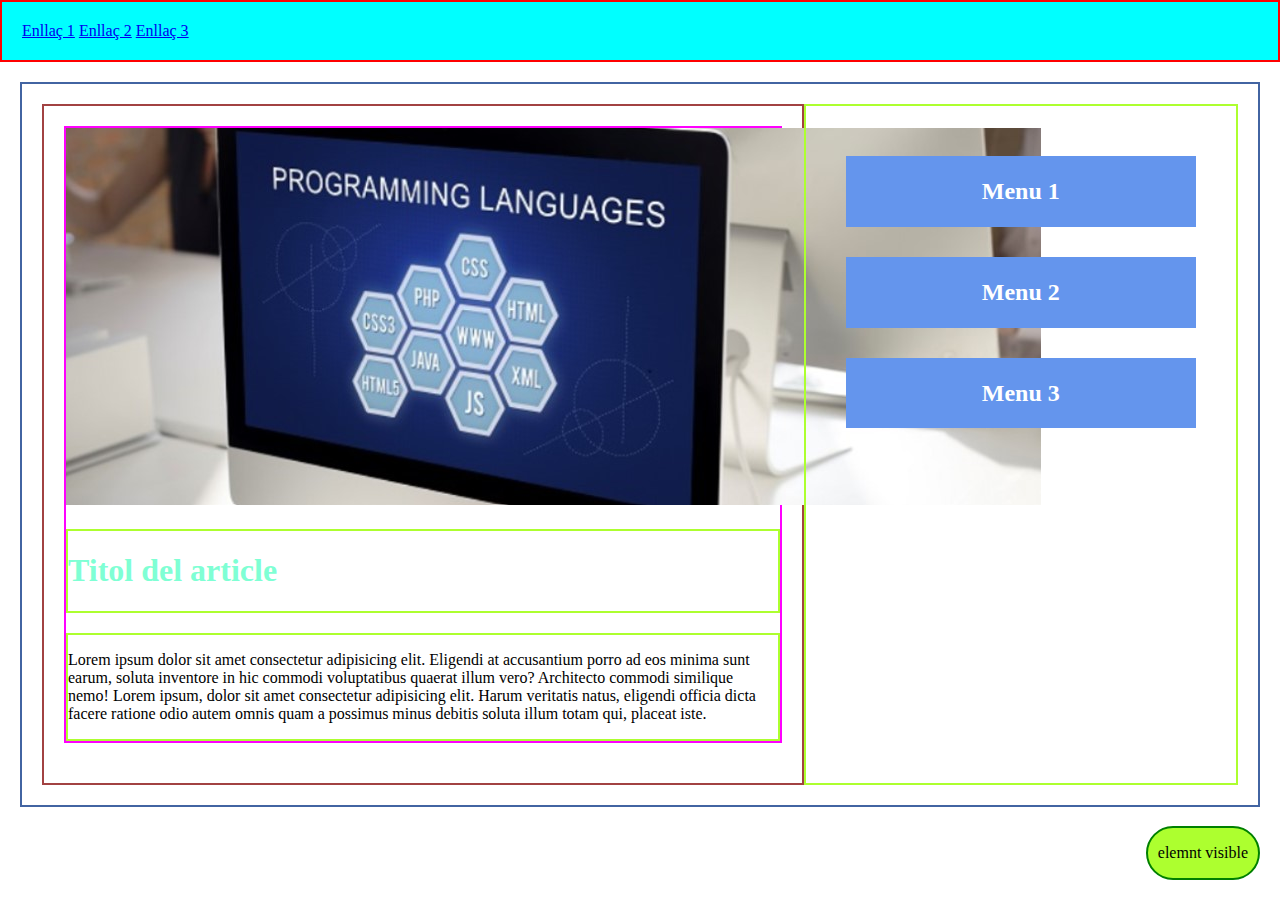
<file: index.html>
<!DOCTYPE html>
<html lang="en">
<head>
    <meta charset="UTF-8">
    <link rel="stylesheet" href="Css/Style.css">
    <title>Pagina de repàs</title>
</head>
<body>
    <nav class="menu-principal">
        <a href="#">Enllaç 1</a>
        <a href="#">Enllaç 2</a>
        <a href="#">Enllaç 3</a>
    </nav>
    <div class="container">
        <main>
                <article>
                    <div class="img-container">
                        <img src="/Img/imatge.jpg" alt="imatge on apareix una pantalla d'ordinador on ndica diferents tipues"></imatge>
                    </div>
                    <div class="container2">
                        <h1>Titol del article</h1>
                    </div>
                    <div class="container2">
                        <p>Lorem ipsum dolor sit amet consectetur adipisicing elit. Eligendi at accusantium porro ad 
                        eos minima sunt earum, soluta inventore in hic commodi voluptatibus quaerat illum vero? Architecto 
                        commodi similique nemo! Lorem ipsum, dolor sit amet consectetur adipisicing elit. Harum veritatis natus,
                        eligendi officia dicta facere ratione odio autem omnis quam a possimus minus debitis soluta illum totam qui, placeat iste.</p>
                    </div>
                </article>
        </main>
        <aside class="Menu">
                <div class="element">
                    <h2>Menu 1</h2> 
                </div>
                <div class="element">
                    <h2>Menu 2</h2>
                </div>
                <div class="element">
                    <h2>Menu 3</h2>
                    </div>
        </aside>
    </div>
    <div class="chatbot">
        <p>elemnt visible</p>
    </div>
</body>
</html>
</file>
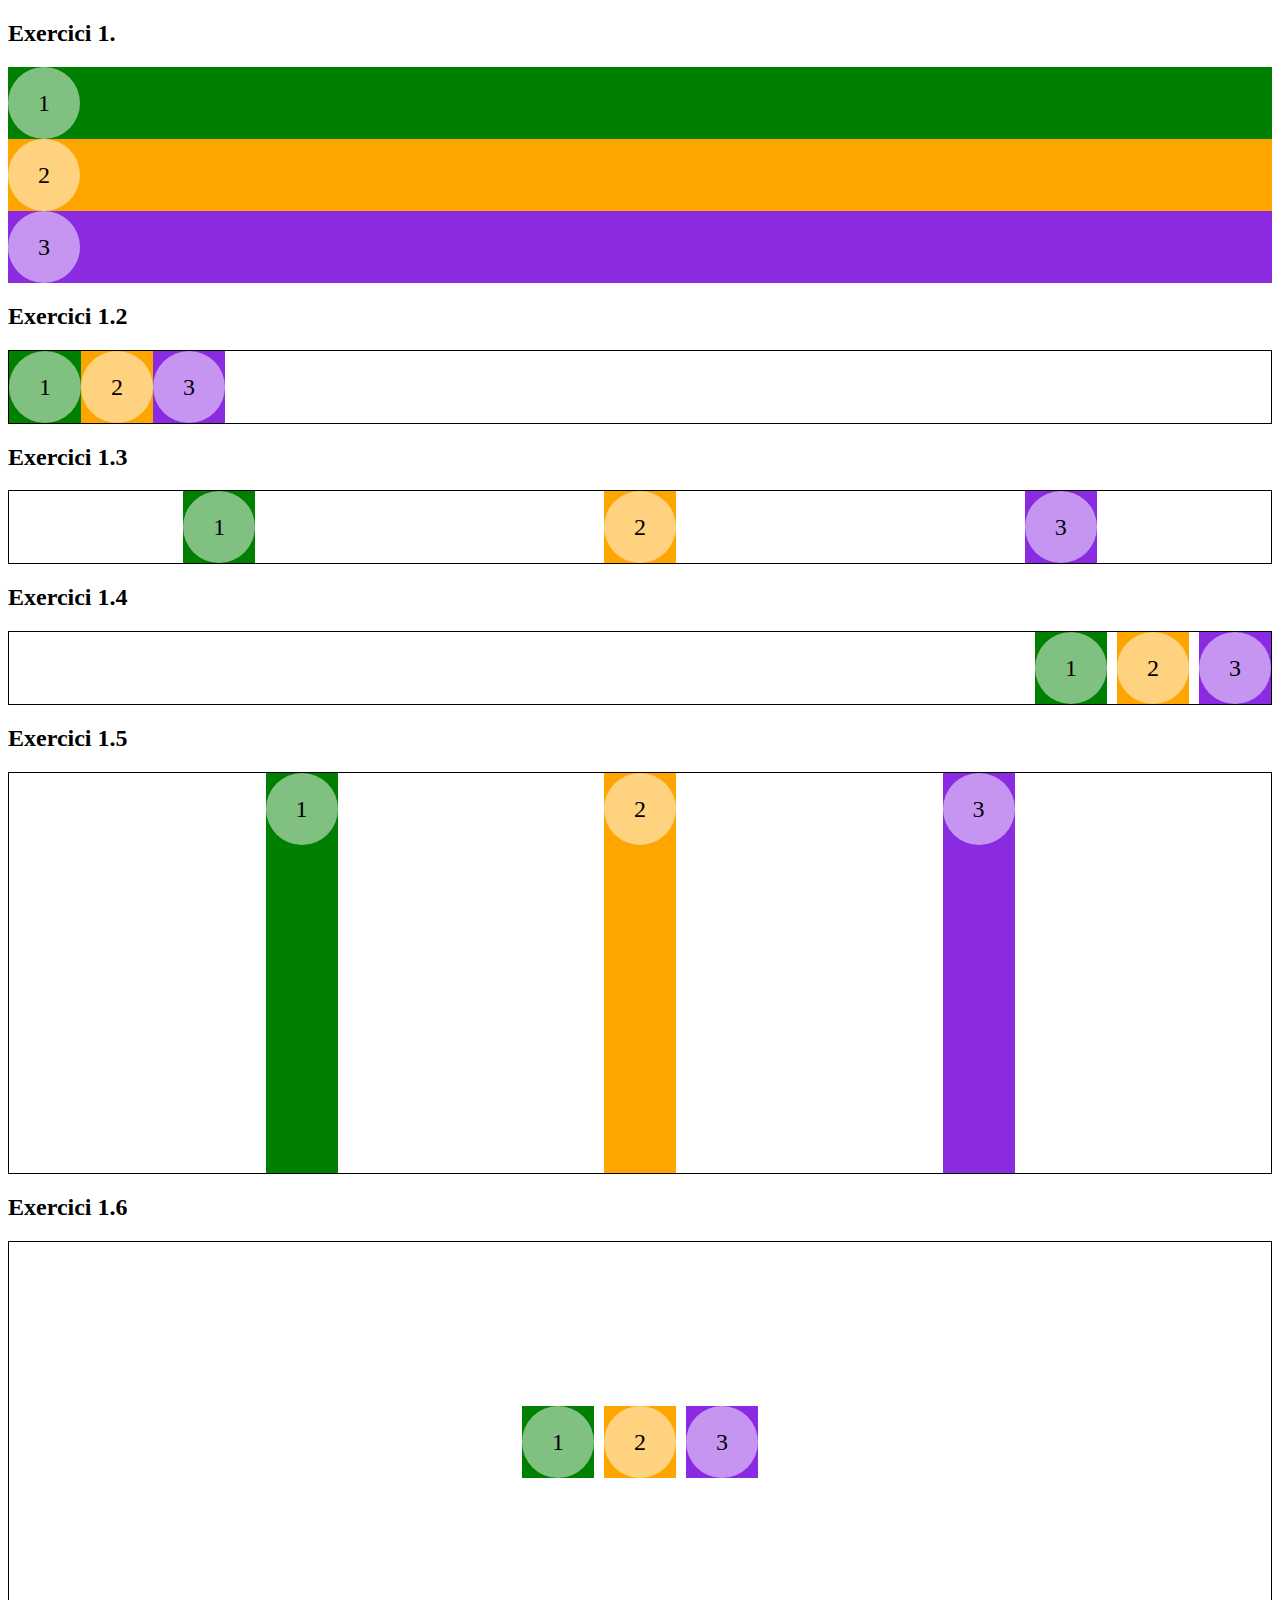
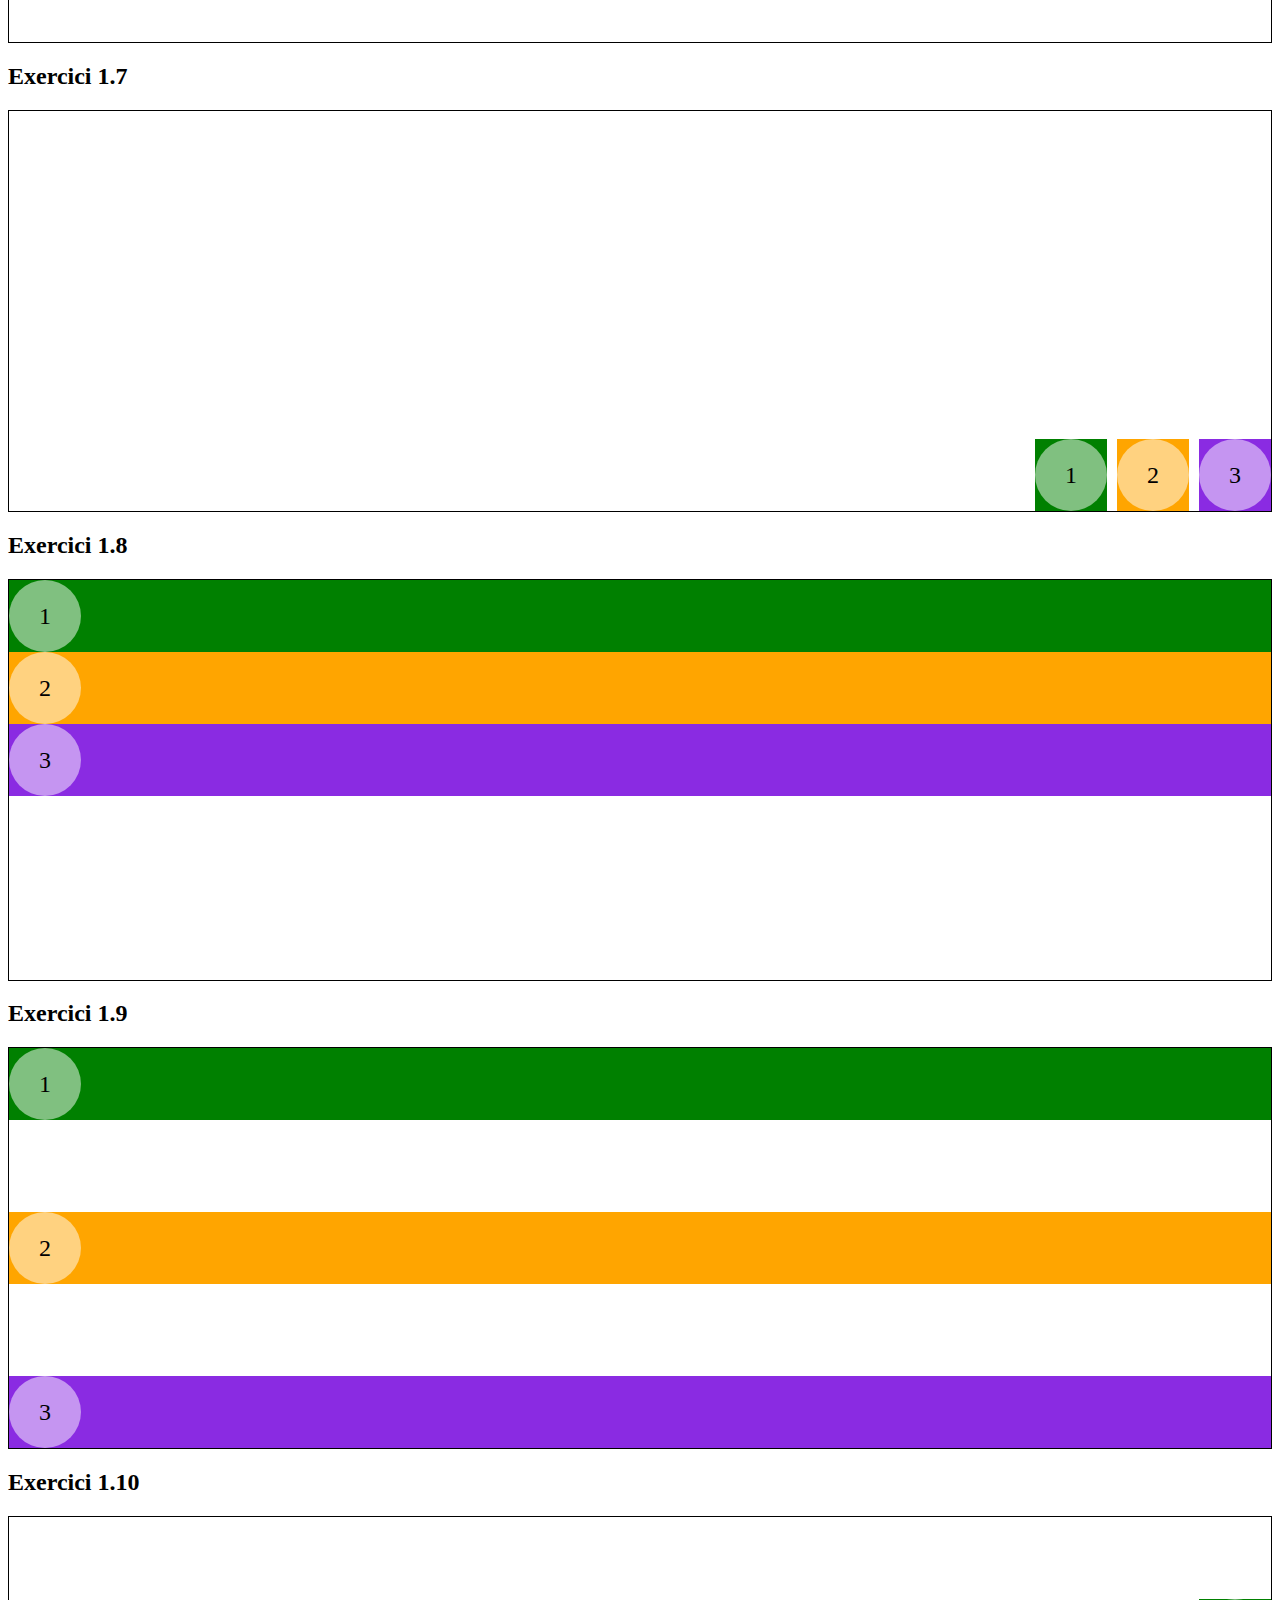
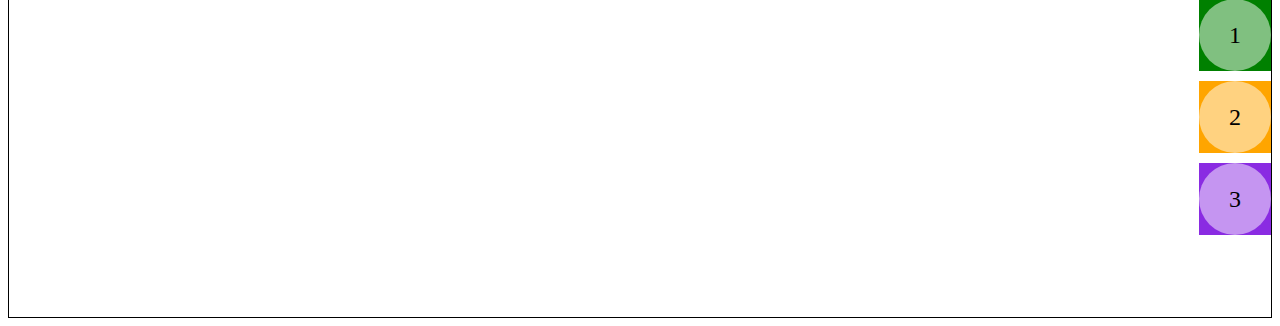
<file: Pràctica8.RA2.FLEX/Exercici 1.1.html>
<!DOCTYPE html>
<html lang="en">
    <head>
        <meta charset="utf-8">
        <title>Exercicis Flexbox</title>
        <link rel="stylesheet" href="css.css">

    </head>
    <body>
        <h2>Exercici 1.</h2>
        <section class="container1">
            <div class="verd"><span class="el">1</span></div>
            <div class="toronja"><span class="el">2</span></div>
            <div class="violeta"><span class="el">3</span></div>
        </section>
        <h2>Exercici 1.2</h2>
        <section class="container">
            <div class="verd"><span class="el">1</span></div>
            <div class="toronja"><span class="el">2</span></div>
            <div class="violeta"><span class="el">3</span></div>
        </section>
        <h2>Exercici 1.3</h2>
        <section class="container container2">
            <div class="verd"><span class="el">1</span></div>
            <div class="toronja"><span class="el">2</span></div>
            <div class="violeta"><span class="el">3</span></div>
        </section>
        <h2>Exercici 1.4</h2>
        <section class="container container3">
            <div class="verd"><span class="el">1</span></div>
            <div class="toronja"><span class="el">2</span></div>
            <div class="violeta"><span class="el">3</span></div>
        </section>
        <h2>Exercici 1.5</h2>
        <section class="container container4">
            <div class="verd"><span class="el">1</span></div>
            <div class="toronja"><span class="el">2</span></div>
            <div class="violeta"><span class="el">3</span></div>
        </section>
        <h2>Exercici 1.6</h2>
        <section class="container container5">
            <div class="verd"><span class="el">1</span></div>
            <div class="toronja"><span class="el">2</span></div>
            <div class="violeta"><span class="el">3</span></div>
        </section>
        <h2>Exercici 1.7</h2>
        <section class="container container8">
            <div class="verd"><span class="el">1</span></div>
            <div class="toronja"><span class="el">2</span></div>
            <div class="violeta"><span class="el">3</span></div>
        </section>
        <h2>Exercici 1.8</h2>
        <section class="container container9">
            <div class="verd"><span class="el">1</span></div>
            <div class="toronja"><span class="el">2</span></div>
            <div class="violeta"><span class="el">3</span></div>
        </section>
        <h2>Exercici 1.9</h2>
        <section class="container container10">
            <div class="verd"><span class="el">1</span></div>
            <div class="toronja"><span class="el">2</span></div>
            <div class="violeta"><span class="el">3</span></div>
        </section>
        <h2>Exercici 1.10</h2>
        <section class="container container6">
            <div class="verd"><span class="el">1</span></div>
            <div class="toronja"><span class="el">2</span></div>
            <div class="violeta"><span class="el">3</span></div>
        </section>
    </body>
</html>
</file>
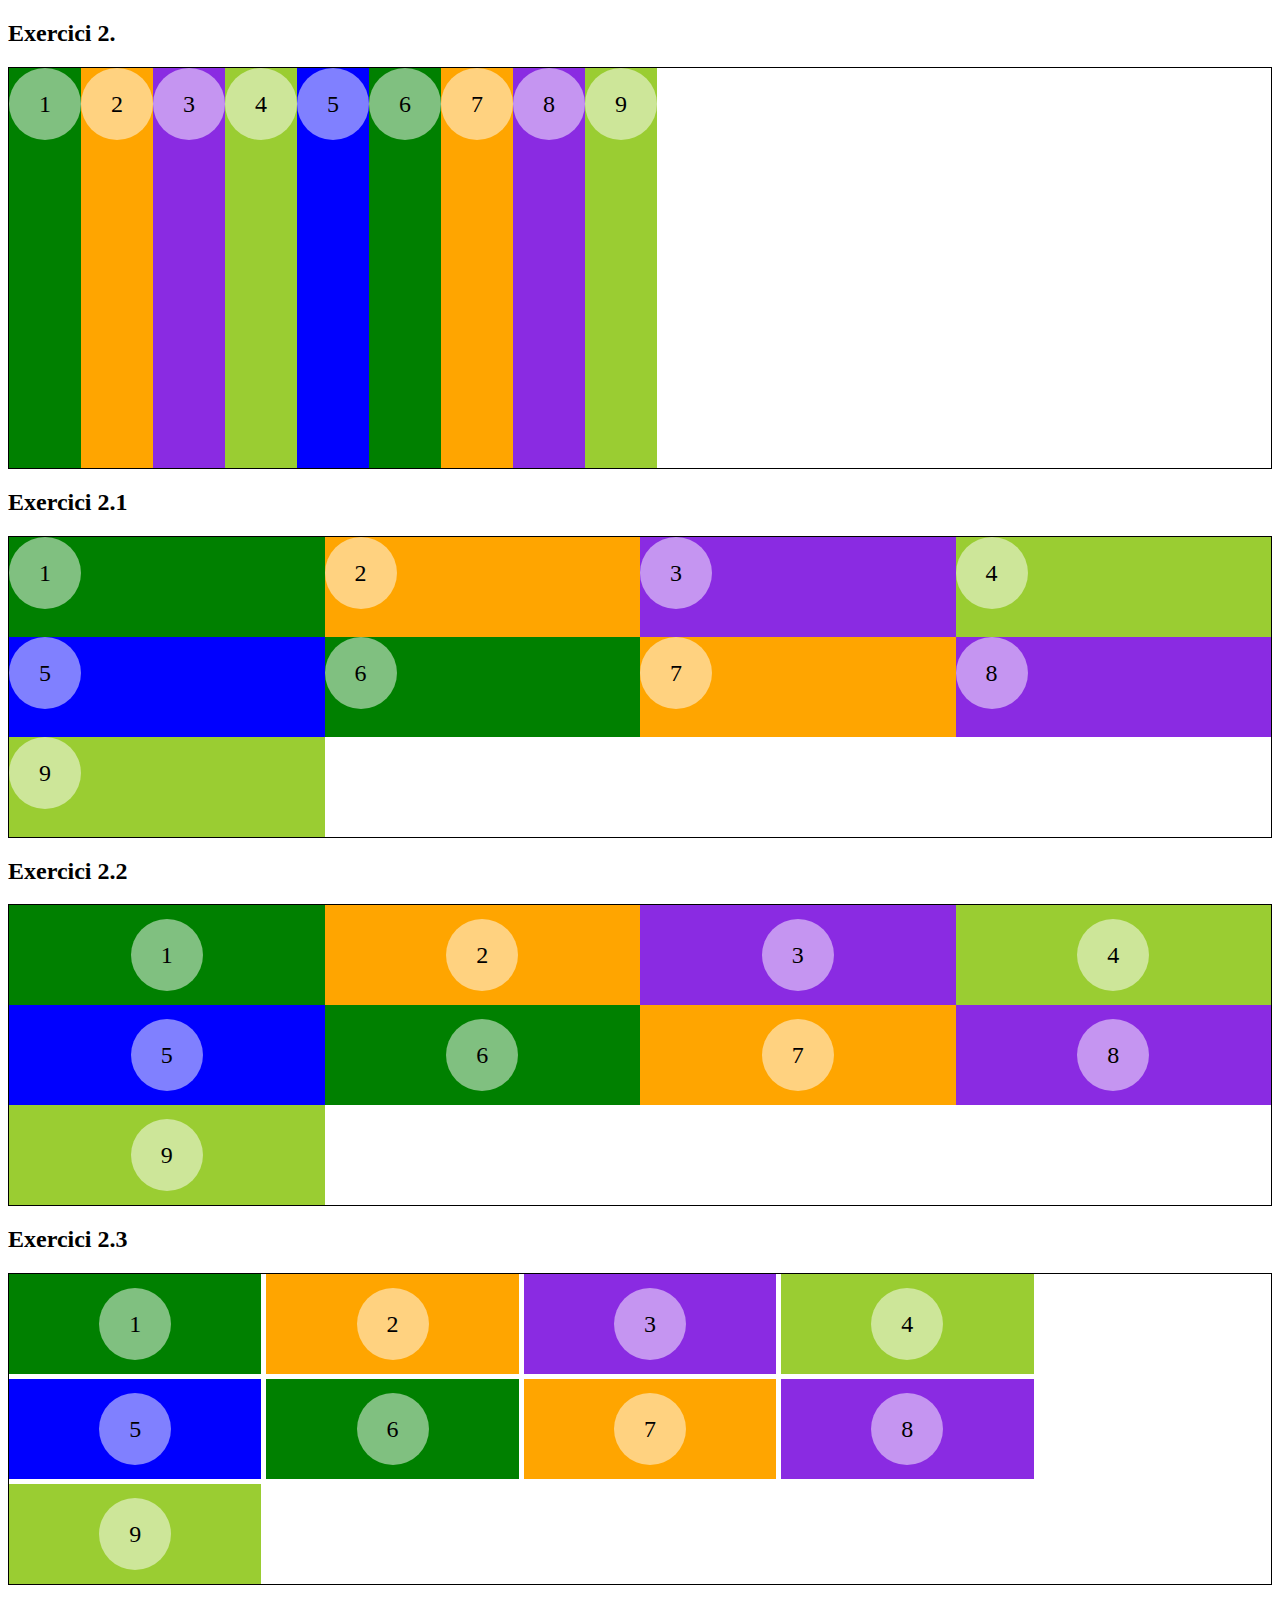
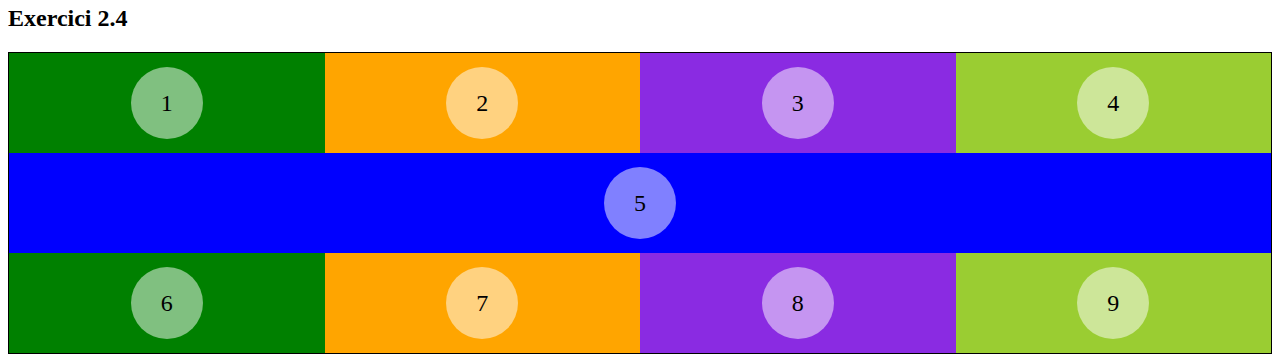
<file: Pràctica8.RA2.FLEX/Exercici 1.2.html>
<!DOCTYPE html>
<html lang="en">
    <head>
        <meta charset="utf-8">
        <title>Exercicis Flexbox</title>
        <link rel="stylesheet" href="css2.css">
    </head>
    <body>
        <h2>Exercici 2.</h2>
        <section class="container">
            <div class="verd1"><span class="el">1</span></div>
            <div class="toronja1"><span class="el">2</span></div>
            <div class="violeta1"><span class="el">3</span></div>
            <div class="groc1"><span class="el">4</span></div>
            <div class="blau1 "><span class="el">5</span></div>
            <div class="verd1"><span class="el">6</span></div>
            <div class="toronja1"><span class="el">7</span></div>
            <div class="violeta1"><span class="el">8</span></div>
            <div class="groc1"><span class="el">9</span></div>
        </section>
        <h2>Exercici 2.1</h2>
        <section class=" container container1">
            <div class="verd2"><span class="el">1</span></div>
            <div class="toronja2"><span class="el">2</span></div>
            <div class="violeta2"><span class="el">3</span></div>
            <div class="groc2"><span class="el">4</span></div>
            <div class="blau2 "><span class="el">5</span></div>
            <div class="verd2"><span class="el">6</span></div>
            <div class="toronja2"><span class="el">7</span></div>
            <div class="violeta2"><span class="el">8</span></div>
            <div class="groc2"><span class="el">9</span></div>
        </section>
        <h2>Exercici 2.2</h2>
        <section class="container container2">
            <div class="verd3"><span class="el">1</span></div>
            <div class="toronja3"><span class="el">2</span></div>
            <div class="violeta3"><span class="el">3</span></div>
            <div class="groc3"><span class="el">4</span></div>
            <div class="blau3 "><span class="el">5</span></div>
            <div class="verd3"><span class="el">6</span></div>
            <div class="toronja3"><span class="el">7</span></div>
            <div class="violeta3"><span class="el">8</span></div>
            <div class="groc3"><span class="el">9</span></div>
        </section>
        <h2>Exercici 2.3</h2>
        <section class="container container3">
            <div class="verd4"><span class="el">1</span></div>
            <div class="toronja4"><span class="el">2</span></div>
            <div class="violeta4"><span class="el">3</span></div>
            <div class="groc4"><span class="el">4</span></div>
            <div class="blau4 "><span class="el">5</span></div>
            <div class="verd4"><span class="el">6</span></div>
            <div class="toronja4"><span class="el">7</span></div>
            <div class="violeta4"><span class="el">8</span></div>
            <div class="groc4"><span class="el">9</span></div>
        </section>
        <h2>Exercici 2.4</h2>
        <section class="container5">
            <div class="verd"><span class="el">1</span></div>
            <div class="toronja"><span class="el">2</span></div>
            <div class="violeta"><span class="el">3</span></div>
            <div class="groc"><span class="el">4</span></div>
            <div class="blau amplada100"><span class="el">5</span></div>
            <div class="verd"><span class="el">6</span></div>
            <div class="toronja"><span class="el">7</span></div>
            <div class="violeta"><span class="el">8</span></div>
            <div class="groc"><span class="el">9</span></div>
        </section>

    </body>
</html>
</file>
<file: Css/Style.css>
body {
    margin: auto;
}

.container {
    display: flex;
    border: #4264a2 2px solid;
    padding: 20px;
    margin: 20px;
}

main {
    width: 60%;
    padding: 20px;
    border: #a24242 2px solid;
}

article {
    border: fuchsia 2px solid;
    margin-bottom: 20px;
}

.img-container {
    width: 100%;
}

.container2{
    border: 2px solid greenyellow;
    margin-top: 20px;
}

.menu-principal {
    border: 2px solid red;
    padding: 20px;
    position: sticky;
    top: 0px;
    background-color: aqua;
}

.int-container img{
    width: 100%;
}

.element {
    background-color: cornflowerblue;
    border: 2px solid cornflowerblue;
    margin-top: 30px;
    margin-left: 20px;
    margin-right: 20px;
    justify-content: center;

}

.chatbot {
    border: 2px solid green;
    border-radius: 30px;
    background-color: greenyellow;
    padding-left: 10px;
    padding-right: 10px;
    position: fixed;
    bottom: 20px;
    right: 20px;
}

.Menu {
    border: 2px solid greenyellow;
    width: 37%;
    padding: 20px;
}

h2 {
    text-align: center;
    color: white;
}

h1 {
    color: aquamarine;
}
</file>
<file: Pràctica8.RA2.FLEX/css.css>
.el {
    background-color: rgba(255, 255, 255, .5);
    border-radius: 50%;
    display: block;
    font-size: 1.5em;
    line-height: 3em;
    text-align: center;
    width: 3em;
}
.verd {
    background-color: green;
}

.toronja {
    background-color: orange;
}

.violeta {
    background-color: blueviolet;
}

.container{
    display: flex;
    border: 1px solid black;
}
.container2{
    justify-content: space-around;
}
.container3{
    justify-content: flex-end;
    gap: 10px;

}

.container4{
    justify-content: space-evenly;
    gap: 10px;
    height: 400px;

}

.container5{
    justify-content: center;
    gap: 10px;
    height: 400px;
    align-items: center;

}
.container6{
    flex-direction: column;
    height: 400px;
    justify-content: center;
    align-items: flex-end;
    gap: 10px;

}

.container8 {
    justify-content: right;
    gap: 10px;
    height: 400px;
    align-items: flex-end;
}

.container9 {
    flex-direction: column;
    height: 400px;
}

.container10 {
    flex-direction: column;
    height: 400px;
    justify-content: space-between;
}
</file>
<file: Pràctica8.RA2.FLEX/css2.css>
.el {
    background-color: rgba(255, 255, 255, .5);
    border-radius: 50%;
    display: block;
    font-size: 1.5em;
    line-height: 3em;
    text-align: center;
    width: 3em;
}

.container {
    display: flex;
    border: 1px solid black;
}

.verd1 {
    background-color: green;
    height: 400px;
}

.toronja1 {
    background-color: orange;
    height: 400px;
}

.violeta1 {
    background-color: blueviolet;
    height: 400px;
}

.groc1 {
    background-color: yellowgreen;
    height: 400px;
}

.blau1 {
    background-color: blue;
    height: 400px;
}

.container1 {
    flex-wrap: wrap;
}

.verd2 {
    background-color: green;
    width: 25%;
    height: 100px;
}

.toronja2 {
    background-color: orange;
    width: 25%;
    height: 100px;
}

.violeta2 {
    background-color: blueviolet;
    width: 25%;
    height: 100px;
}

.groc2 {
    background-color: yellowgreen;
    width: 25%;
    height: 100px;
}

.blau2 {
    background-color: blue;
    width: 25%;
    height: 100px;
}

.container2 {
    flex-wrap: wrap;
}

.verd3 {
    background-color: green;
    width: 25%;
    height: 100px;
    display: flex;
    justify-content: center;
    align-items: center;
}

.toronja3 {
    background-color: orange;
    width: 25%;
    height: 100px;
    display: flex;
    justify-content: center;
    align-items: center;
}

.violeta3 {
    background-color: blueviolet;
    width: 25%;
    height: 100px;
    display: flex;
    justify-content: center;
    align-items: center;
}

.groc3 {
    background-color: yellowgreen;
    width: 25%;
    height: 100px;
    display: flex;
    justify-content: center;
    align-items: center;
}

.blau3 {
    background-color: blue;
    width: 25%;
    height: 100px;
    display: flex;
    justify-content: center;
    align-items: center;
}












.container3 {
    flex-wrap: wrap;
    gap: 5px;
}

.verd4 {
    background-color: green;
    width: 20%;
    height: 100px;
    display: flex;
    justify-content: center;
    align-items: center;
}

.toronja4 {
    background-color: orange;
    width: 20%;
    height: 100px;
    display: flex;
    justify-content: center;
    align-items: center;
}

.violeta4 {
    background-color: blueviolet;
    width: 20%;
    height: 100px;
    display: flex;
    justify-content: center;
    align-items: center;
}

.groc4 {
    background-color: yellowgreen;
    width: 20%;
    height: 100px;
    display: flex;
    justify-content: center;
    align-items: center;
}

.blau4 {
    background-color: blue;
    width: 20%;
    height: 100px;
    display: flex;
    justify-content: center;
    align-items: center;
}













.container5{
    display: flex;
    border: 1px solid black;
    flex-wrap: wrap;
    justify-content: space-between;
}


.verd {
    background-color: green;
    width: 25%;
    height: 100px;
    display: flex;
    justify-content: center;
    align-items: center;
}

.toronja {
    background-color: orange;
    width: 25%;
    height: 100px;
    display: flex;
    justify-content: center;
    align-items: center;
}

.violeta {
    background-color: blueviolet;
    width: 25%;
    height: 100px;
    display: flex;
    justify-content: center;
    align-items: center;
}

.groc{
    background-color: yellowgreen;
    width: 25%;
    height: 100px;
    display: flex;
    justify-content: center;
    align-items: center;
}

.blau{
    background-color: blue;
    width: 25%;
    height: 100px;
    display: flex;
    justify-content: center;
    align-items: center;
}

.amplada100 {
    width: 100%;
}

.amplada50{
    width: 50%;
}
</file>
